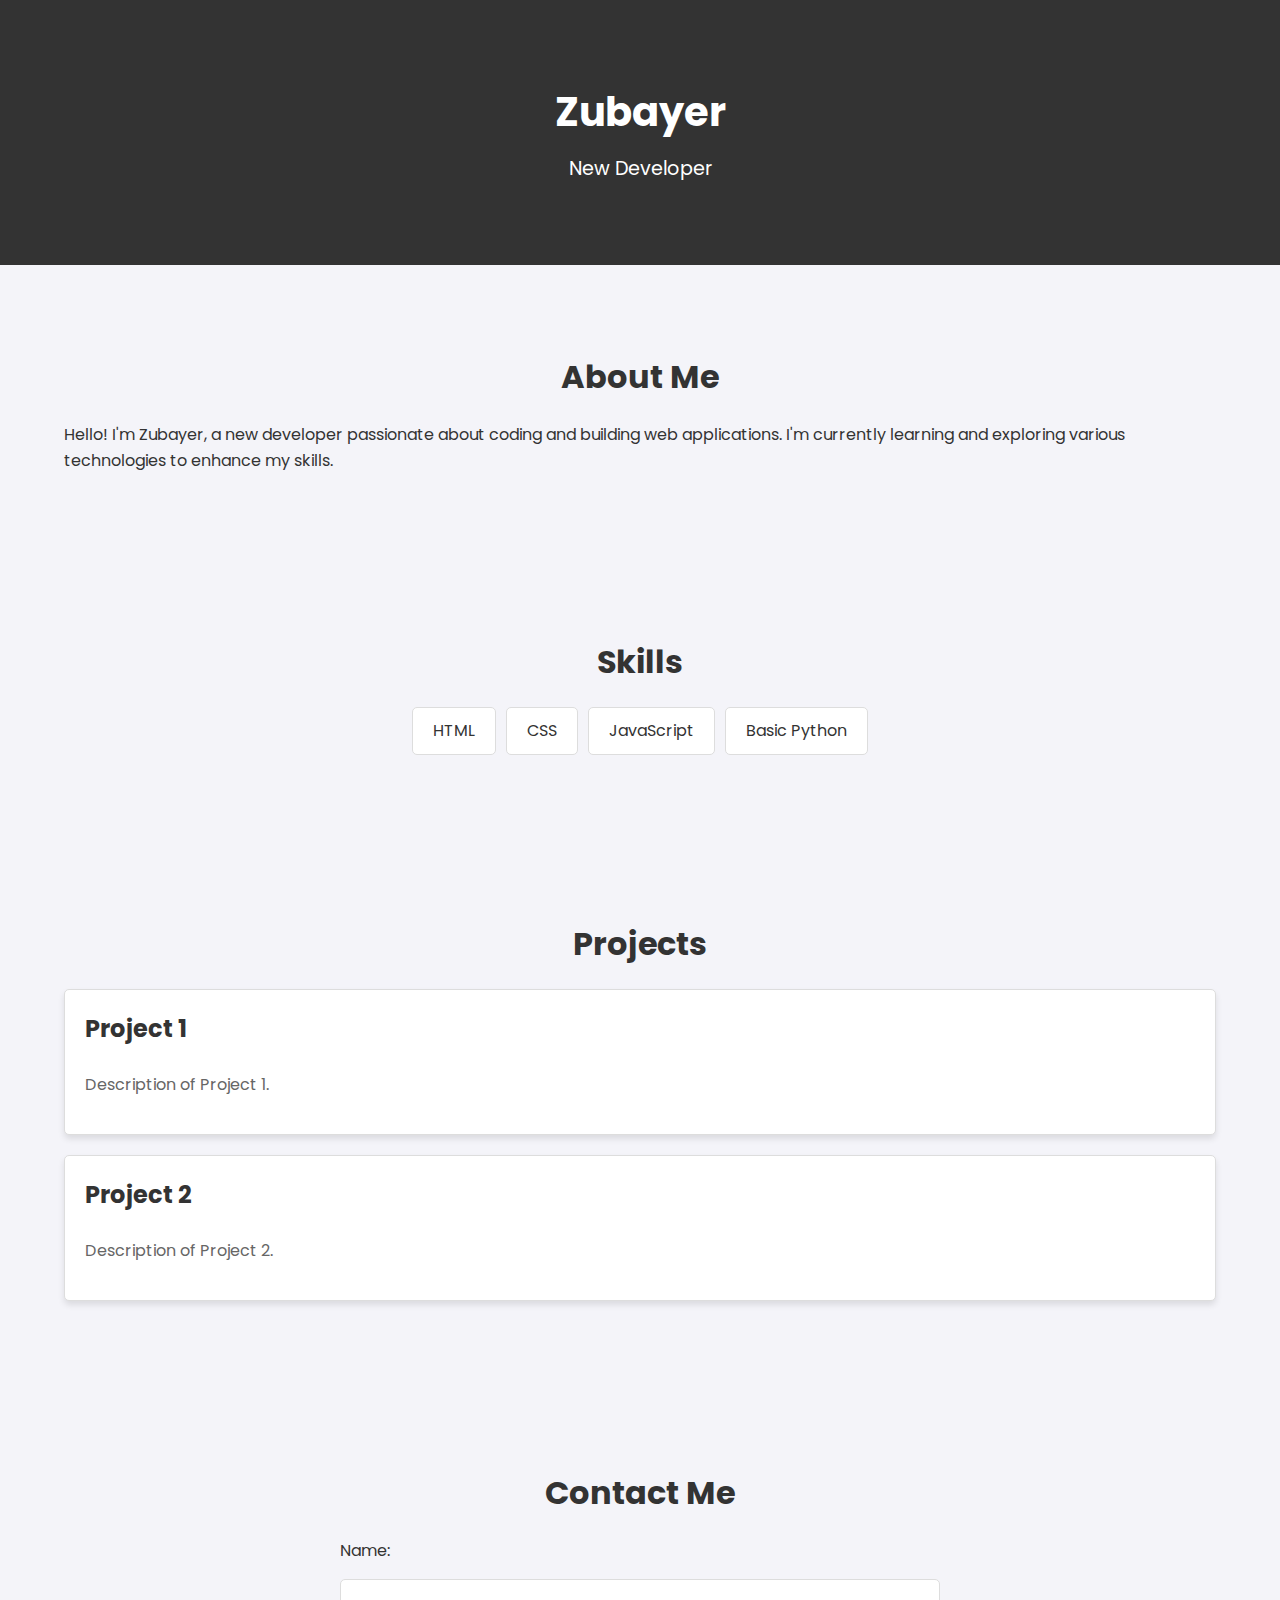
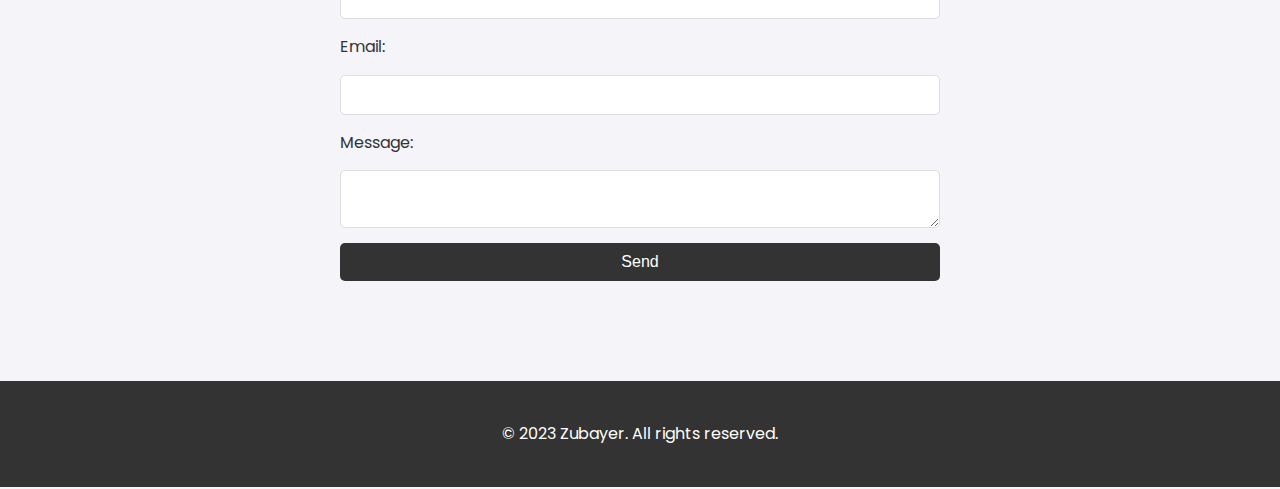
<file: index.html>
<!DOCTYPE html>
<html lang="en">
<head>
    <meta charset="UTF-8">
    <meta name="viewport" content="width=device-width, initial-scale=1.0">
    <title>Zubayer - Portfolio</title>
    <link rel="stylesheet" href="styles.css">
    <link href="https://fonts.googleapis.com/css2?family=Poppins:wght@400;600&display=swap" rel="stylesheet">
</head>
<body>
    <header>
        <div class="container">
            <h1>Zubayer</h1>
            <p>New Developer</p>
        </div>
    </header>

    <section id="about">
        <div class="container">
            <h2>About Me</h2>
            <p>Hello! I'm Zubayer, a new developer passionate about coding and building web applications. I'm currently learning and exploring various technologies to enhance my skills.</p>
        </div>
    </section>

    <section id="skills">
        <div class="container">
            <h2>Skills</h2>
            <ul>
                <li>HTML</li>
                <li>CSS</li>
                <li>JavaScript</li>
                <li>Basic Python</li>
            </ul>
        </div>
    </section>

    <section id="projects">
        <div class="container">
            <h2>Projects</h2>
            <div class="project">
                <h3>Project 1</h3>
                <p>Description of Project 1.</p>
            </div>
            <div class="project">
                <h3>Project 2</h3>
                <p>Description of Project 2.</p>
            </div>
        </div>
    </section>

    <section id="contact">
        <div class="container">
            <h2>Contact Me</h2>
            <form id="contact-form">
                <label for="name">Name:</label>
                <input type="text" id="name" name="name" required>
                
                <label for="email">Email:</label>
                <input type="email" id="email" name="email" required>
                
                <label for="message">Message:</label>
                <textarea id="message" name="message" required></textarea>
                
                <button type="submit">Send</button>
            </form>
        </div>
    </section>

    <footer>
        <div class="container">
            <p>&copy; 2023 Zubayer. All rights reserved.</p>
        </div>
    </footer>

    <script src="script.js"></script>
</body>
                  </html>
</file>
<file: styles.css>
/* General Styles */
body {
    font-family: 'Poppins', sans-serif;
    margin: 0;
    padding: 0;
    background-color: #f4f4f9;
    color: #333;
    line-height: 1.6;
}

.container {
    width: 90%;
    max-width: 1200px;
    margin: 0 auto;
    padding: 20px;
}

/* Header */
header {
    background-color: #333;
    color: #fff;
    padding: 60px 0;
    text-align: center;
}

header h1 {
    margin: 0;
    font-size: 2.5rem;
}

header p {
    margin: 10px 0 0;
    font-size: 1.2rem;
}

/* Sections */
section {
    padding: 40px 0;
}

section h2 {
    text-align: center;
    font-size: 2rem;
    margin-bottom: 20px;
    color: #333;
}

/* Skills */
ul {
    list-style-type: none;
    padding: 0;
    display: flex;
    flex-wrap: wrap;
    gap: 10px;
    justify-content: center;
}

ul li {
    background-color: #fff;
    padding: 10px 20px;
    border: 1px solid #ddd;
    border-radius: 5px;
    font-size: 1rem;
}

/* Projects */
.project {
    background-color: #fff;
    padding: 20px;
    margin-bottom: 20px;
    border: 1px solid #ddd;
    border-radius: 5px;
    box-shadow: 0 4px 6px rgba(0, 0, 0, 0.1);
}

.project h3 {
    margin-top: 0;
    font-size: 1.5rem;
    color: #333;
}

.project p {
    font-size: 1rem;
    color: #666;
}

/* Contact Form */
form {
    display: flex;
    flex-direction: column;
    gap: 15px;
    max-width: 600px;
    margin: 0 auto;
}

form label {
    font-size: 1rem;
    color: #333;
}

form input, form textarea {
    padding: 10px;
    border: 1px solid #ddd;
    border-radius: 5px;
    font-size: 1rem;
}

form button {
    padding: 10px;
    background-color: #333;
    color: #fff;
    border: none;
    border-radius: 5px;
    font-size: 1rem;
    cursor: pointer;
}

form button:hover {
    background-color: #555;
}

/* Footer */
footer {
    background-color: #333;
    color: #fff;
    text-align: center;
    padding: 20px 0;
    margin-top: 40px;
}

footer p {
    margin: 0;
    font-size: 1rem;
  }
</file>
